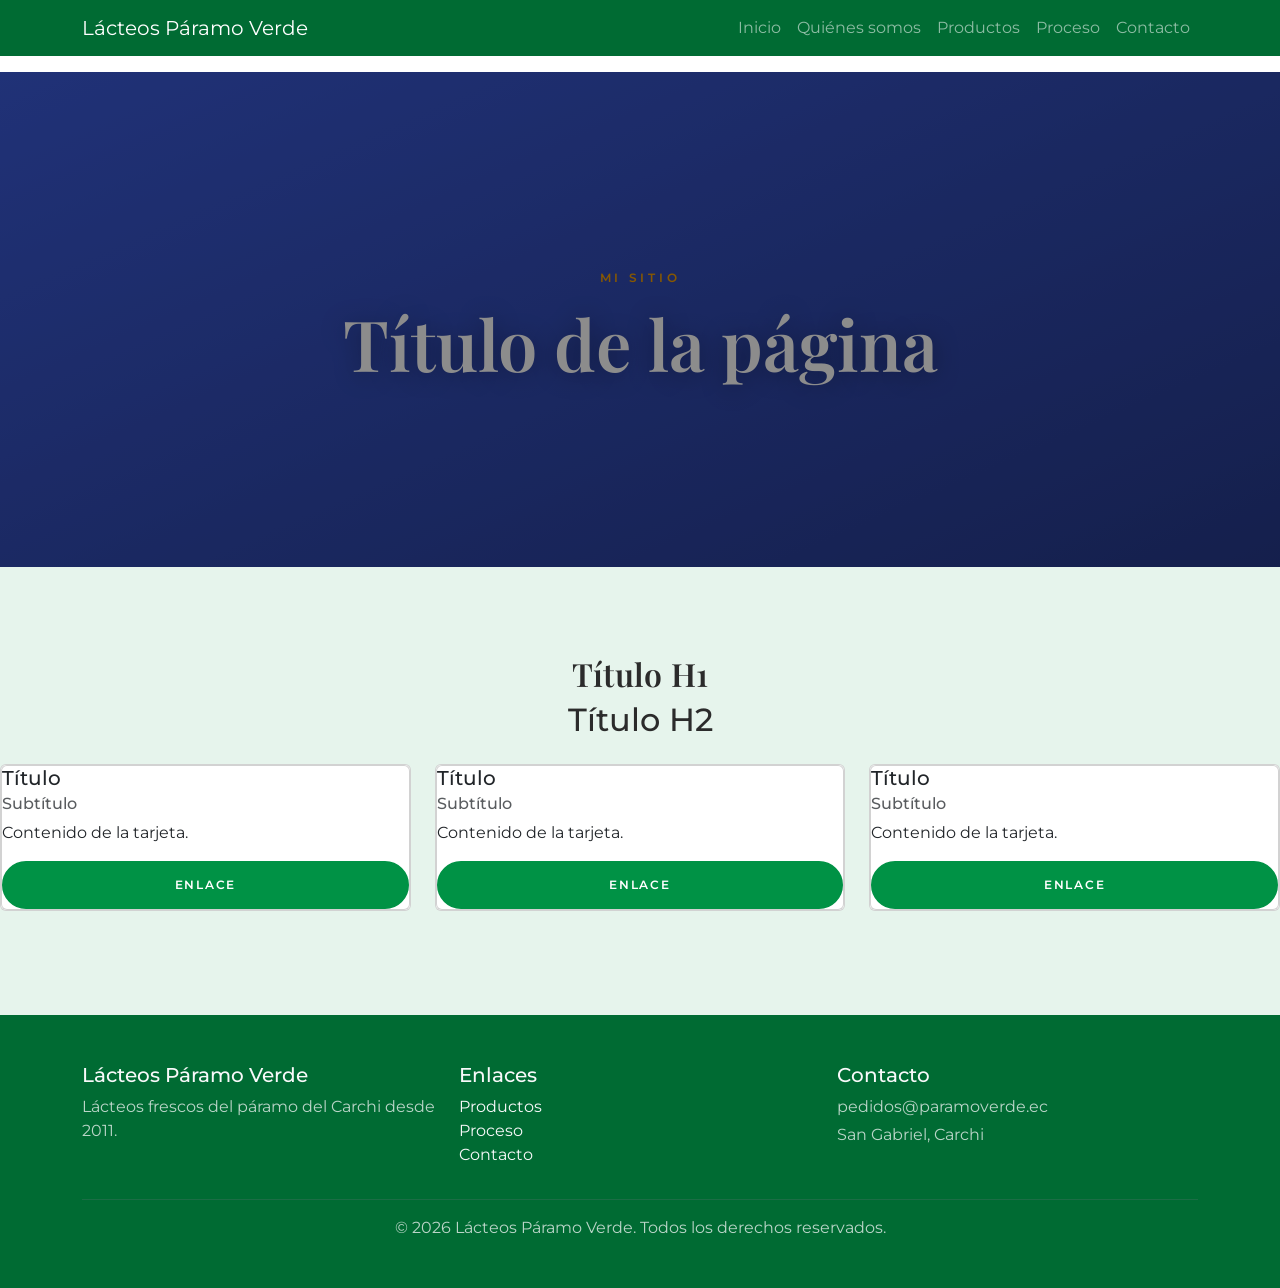
<file: productos.html>
<!DOCTYPE html>
<html lang="es">
<head>
<meta charset="utf-8">
<meta name="viewport" content="width=device-width, initial-scale=1">
<title>productos</title>
<link href="https://cdn.jsdelivr.net/npm/bootstrap@5.3.3/dist/css/bootstrap.min.css" rel="stylesheet">
<link href="https://cdn.jsdelivr.net/npm/bootstrap-icons@1.11.3/font/bootstrap-icons.min.css" rel="stylesheet">
<link href="https://fonts.googleapis.com/css2?family=Montserrat:wght@300;400;500;600;700&family=Playfair+Display:ital,wght@0,400;0,600;0,700;1,400&display=swap" rel="stylesheet">
<link href="css/site.css" rel="stylesheet">
<link href="css/productos.css" rel="stylesheet">
<script>if('IntersectionObserver' in window&&!(window.matchMedia&&matchMedia('(prefers-reduced-motion: reduce)').matches))document.documentElement.classList.add('js-reveal');</script>
</head>
<body id="imgeik"><a class="visually-hidden-focusable position-absolute top-0 start-0 m-2 p-2 bg-white text-dark rounded" style="z-index:2000" href="#contenido">Saltar al contenido</a><header class="sitio-cabecera"><nav data-bs-theme="dark" id="ihi05c-2" class="navbar navbar-expand-md"><div class="container"><a href="#inicio" class="navbar-brand">Lácteos Páramo Verde</a><button type="button" data-bs-toggle="collapse" data-bs-target="#uswnblk-2" aria-controls="uswnblk-2" aria-expanded="false" aria-label="Menú" class="navbar-toggler"><span class="navbar-toggler-icon"></span></button><div id="uswnblk-2" class="collapse navbar-collapse"><ul class="navbar-nav ms-auto mb-2 mb-lg-0"><li class="nav-item"><a href="#inicio" class="nav-link">Inicio</a></li><li class="nav-item"><a href="#nosotros" class="nav-link">Quiénes somos</a></li><li class="nav-item"><a href="productos.html" id="ic5zs4" class="nav-link">Productos</a></li><li class="nav-item"><a href="#proceso" class="nav-link">Proceso</a></li><li class="nav-item"><a href="#contacto" class="nav-link">Contacto</a></li></ul></div></div></nav></header><main id="contenido"><section id="irc49h" class="mt-3"><div class="container"></div><section id="ilt4va" class="hero hero-interno"><div id="ie5ngg" class="overlay"></div><div id="is7m6l" class="mt-3"><span class="eyebrow">Mi Sitio</span><h1 class="mt-3">Título de la página</h1></div></section></section><section id="ie2gq6" class="seccion fondo-claro"><h2 id="i2hl2x" class="text-center font-titulo">Título H1</h2><div class="container"></div><h2 id="i1cn0l" class="text-center">Título H2</h2><div class="row"></div><div class="row"><div id="iqruj7" class="col-md-4 py-3"><div class="card"><div id="iu7y7h" class="card"><h3 class="card-title h5">Título</h3><h4 class="card-subtitle mb-2 text-body-secondary h6">Subtítulo</h4><p class="card-text">Contenido de la tarjeta.</p><a href="#" id="i58kxw" class="btn btn-sitio">Enlace</a></div></div></div><div class="col-md-4 py-3"><div class="card"><div id="itxlrz" class="card"><h5 class="card-title">Título</h5><h6 class="card-subtitle mb-2 text-body-secondary">Subtítulo</h6><p class="card-text">Contenido de la tarjeta.</p><a href="#" id="idl2xm" class="btn btn-sitio">Enlace</a></div></div></div><div class="col-md-4 py-3"><div class="card"><div id="ir8b1l" class="card"><h5 class="card-title">Título</h5><h6 class="card-subtitle mb-2 text-body-secondary">Subtítulo</h6><p class="card-text">Contenido de la tarjeta.</p><a href="#" id="i4l2ul" class="btn btn-sitio">Enlace</a></div></div></div></div></section></main><footer id="ioepav7-2" class="py-5"><div class="container"><div id="i5ac7x7-2" class="row g-3 text-center text-md-start"><div class="col-md-4 col-12"><h2 class="h5">Lácteos Páramo Verde</h2><p class="opacity-75">Lácteos frescos del páramo del Carchi desde 2011.</p></div><div class="col-md-4 col-12"><h2 class="h5">Enlaces</h2><ul class="list-unstyled"><li><a href="#productos" class="link-light text-decoration-none">Productos</a></li><li><a href="#proceso" class="link-light text-decoration-none">Proceso</a></li><li><a href="#contacto" class="link-light text-decoration-none">Contacto</a></li></ul></div><div class="col-md-4 col-12"><h2 class="h5">Contacto</h2><p class="mb-1 opacity-75">pedidos@paramoverde.ec</p><p class="opacity-75">San Gabriel, Carchi</p></div></div><hr class="border-secondary"/><p class="text-center mb-0 opacity-75">© 2026 Lácteos Páramo Verde. Todos los derechos reservados.</p></div></footer><script src="https://cdn.jsdelivr.net/npm/bootstrap@5.3.3/dist/js/bootstrap.bundle.min.js"></script><script src="js/site.js"></script></body>
</html>
</file>
<file: css/site.css>
:root{
  --sitio-primario:#3b5bdb;
  --sitio-osc:#1b2559;
  --sitio-claro:#f4f6fb;
  --sitio-acento:#f59f00;
  --sitio-fondo:#ffffff;
  --sitio-radio:1rem;
  --fuente-texto:'Montserrat',system-ui,-apple-system,'Segoe UI',sans-serif;
  --fuente-titulos:'Playfair Display',Georgia,serif;
}
html{scroll-behavior:smooth}
/* Al saltar a un ancla, deja aire para que el menú fijo no tape el titular */
[id]{scroll-margin-top:92px}
@media (max-width:991.98px){[id]{scroll-margin-top:76px}}
body{font-family:var(--fuente-texto);color:#2b2b2b;background:var(--sitio-fondo);-webkit-font-smoothing:antialiased}
.font-titulo{font-family:var(--fuente-titulos);font-weight:600;letter-spacing:.01em}
.font-texto{font-family:var(--fuente-texto)}
.eyebrow{display:inline-block;letter-spacing:.32em;text-transform:uppercase;font-size:.72rem;font-weight:600;color:var(--sitio-acento)}
.seccion{padding:5.5rem 0}
.fondo-claro{background-color:var(--sitio-claro)}
.fondo-osc{background-color:var(--sitio-osc);color:#fff}
.texto-acento{color:var(--sitio-acento)}
.texto-primario{color:var(--sitio-primario)}

/* Botones */
.btn-sitio,.btn-sitio-claro,.btn-sitio-borde{display:inline-block;border-radius:50rem;padding:.8rem 1.9rem;font-size:.78rem;font-weight:600;letter-spacing:.14em;text-transform:uppercase;text-decoration:none;border:2px solid transparent;transition:all .3s ease;cursor:pointer}
.btn-sitio{background:var(--sitio-primario);border-color:var(--sitio-primario);color:#fff}
.btn-sitio:hover{background:var(--sitio-osc);border-color:var(--sitio-osc);color:#fff}
.btn-sitio-claro{background:#fff;border-color:#fff;color:var(--sitio-osc)}
.btn-sitio-claro:hover{background:transparent;color:#fff}
.btn-sitio-borde{background:transparent;border-color:#fff;color:#fff}
.btn-sitio-borde:hover{background:#fff;color:var(--sitio-osc)}

/* Menú transparente que se vuelve sólido al bajar */
.nav-transparente{padding:1rem 0;transition:background-color .35s,box-shadow .35s,padding .35s;background:linear-gradient(rgba(0,0,0,.6),rgba(0,0,0,0))}
.nav-transparente.nav-solido{background:var(--sitio-osc);box-shadow:0 4px 18px rgba(0,0,0,.25);padding:.55rem 0}
.nav-transparente .navbar-brand{font-family:var(--fuente-titulos);font-size:1.5rem;font-weight:700;letter-spacing:.04em;color:#fff}
.nav-transparente .nav-link{color:rgba(255,255,255,.88);font-size:.7rem;font-weight:600;letter-spacing:.1em;text-transform:uppercase;padding:.5rem .65rem;white-space:nowrap;border-bottom:2px solid transparent}
.nav-transparente .nav-link:hover,.nav-transparente .nav-link.active{color:#fff}
.nav-transparente .nav-link.active{border-bottom-color:var(--sitio-acento)}
@media (max-width:1199.98px){
  .nav-transparente .navbar-collapse{background:var(--sitio-osc);margin-top:.75rem;padding:1rem;border-radius:.75rem}
  .nav-transparente .nav-link.active{border-bottom-color:transparent;color:var(--sitio-acento)}
}
.barra-superior{background:var(--sitio-osc);color:rgba(255,255,255,.85);font-size:.78rem;padding:.5rem 0}
.barra-superior a{color:inherit;text-decoration:none;margin-left:1rem}

/* Hero y capas de color */
.hero{position:relative;min-height:100vh;display:flex;align-items:center;justify-content:center;text-align:center;color:#fff;overflow:hidden;background-size:cover;background-position:center;background-color:var(--sitio-osc)}
.hero-interno{min-height:55vh}
.hero-video{position:absolute;top:0;left:0;width:100%;height:100%;object-fit:cover;z-index:0}
iframe.hero-video{top:50%;left:50%;width:100vw;height:56.25vw;min-width:177.78vh;min-height:100%;transform:translate(-50%,-50%) scale(1.2);border:0;pointer-events:none}
iframe.hero-video[src*="youtube"]{opacity:0;transition:opacity .8s ease}
iframe.hero-video[src*="youtube"].yt-ve{opacity:1}
.overlay{position:absolute;top:0;right:0;bottom:0;left:0;background:rgba(0,0,0,.45);z-index:1}
.hero-contenido{position:relative;z-index:2;max-width:880px;padding:7rem 1.5rem 5rem}
.hero h1{font-family:var(--fuente-titulos);font-weight:600;font-size:clamp(2.4rem,5.5vw,4.6rem);line-height:1.1;text-shadow:0 2px 24px rgba(0,0,0,.35)}
.hero .lead{font-size:clamp(1rem,1.6vw,1.25rem);font-weight:300}
.scroll-hint{display:inline-flex;flex-direction:column;align-items:center;gap:.4rem;color:#fff;text-decoration:none;font-size:.72rem;letter-spacing:.25em;text-transform:uppercase;opacity:.85}
.scroll-hint i{animation:rebote 1.8s infinite}
@keyframes rebote{0%,100%{transform:translateY(0)}50%{transform:translateY(7px)}}

/* Tarjetas con imagen */
.tarjeta-img{position:relative;overflow:hidden;border-radius:var(--sitio-radio);aspect-ratio:3/4;color:#fff;background:var(--sitio-osc)}
.tarjeta-img.horizontal{aspect-ratio:4/3}
.tarjeta-img img{position:absolute;top:0;left:0;width:100%;height:100%;object-fit:cover;transition:transform .9s ease}
.tarjeta-img:hover img{transform:scale(1.07)}
.tarjeta-img .tarjeta-cuerpo{position:absolute;left:0;right:0;bottom:0;padding:1.6rem 1.4rem;background:linear-gradient(rgba(0,0,0,0),rgba(0,0,0,.78))}
.tarjeta-img h3,.tarjeta-img h4{font-family:var(--fuente-titulos);margin-bottom:.35rem}
.tarjeta-img .stretched-link{color:#fff;font-size:.72rem;letter-spacing:.2em;text-transform:uppercase;text-decoration:none;border-bottom:1px solid rgba(255,255,255,.6)}

/* Secciones */
.img-redondeada{border-radius:calc(var(--sitio-radio) * 1.25);width:100%;aspect-ratio:4/3;object-fit:cover;box-shadow:0 20px 50px rgba(0,0,0,.18)}
.parallax{position:relative;background-size:cover;background-position:center;background-repeat:no-repeat;color:#fff;background-color:var(--sitio-osc)}
@media (min-width:992px){.parallax{background-attachment:fixed}}
.dato{font-family:var(--fuente-titulos);font-size:clamp(2.4rem,4vw,3.6rem);line-height:1;color:var(--sitio-acento)}
.cita-texto{font-family:var(--fuente-titulos);font-style:italic;font-size:clamp(1.25rem,2.4vw,1.9rem);line-height:1.5;max-width:820px;margin:0 auto}
.cita-autor{letter-spacing:.3em;text-transform:uppercase;font-size:.8rem;font-weight:700;color:var(--sitio-acento)}
.carousel-citas .carousel-control-prev-icon,.carousel-citas .carousel-control-next-icon{filter:invert(1)}
.testimonio{margin:0;background:#fff;border-radius:var(--sitio-radio);padding:2rem;height:100%;box-shadow:0 8px 30px rgba(0,0,0,.06)}
.testimonio .estrellas{color:var(--sitio-acento);letter-spacing:.15em}
.avatar{width:52px;height:52px;border-radius:50%;object-fit:cover}
.producto{border-radius:var(--sitio-radio);overflow:hidden;box-shadow:0 10px 35px rgba(0,0,0,.09);height:100%;background:#fff}
.producto .foto{overflow:hidden}
.producto img{aspect-ratio:4/3;object-fit:cover;width:100%;display:block;transition:transform .8s}
.producto:hover img{transform:scale(1.05)}
.servicios i{color:var(--sitio-primario);margin-right:.3rem}
.servicios span{margin-right:.9rem;white-space:nowrap}
.newsletter .form-control{border-radius:50rem;padding:.8rem 1.4rem;border:0}
.barra-rapida{background:#fff;box-shadow:0 10px 40px rgba(0,0,0,.12);padding:1.5rem 0;position:relative;z-index:5}

/* Pie de página */
.pie{position:relative;color:rgba(255,255,255,.82);background-size:cover;background-position:center;background-color:var(--sitio-osc)}
.pie .overlay{background:rgba(13,18,48,.88)}
.pie a{color:rgba(255,255,255,.82);text-decoration:none}
.pie a:hover{color:#fff}
.pie h5,.pie .pie-titulo{font-family:var(--fuente-titulos);color:#fff;margin-bottom:1rem}
.pie ul{list-style:none;padding:0;margin:0}
.pie address{font-style:normal}
.pie li{margin-bottom:.5rem}
.pie .redes a{display:inline-flex;width:40px;height:40px;border:1px solid rgba(255,255,255,.35);border-radius:50%;align-items:center;justify-content:center;margin-left:.4rem;transition:all .3s}
.pie .redes a:hover{background:var(--sitio-acento);border-color:var(--sitio-acento)}

/* Galería y botón flotante */
.galeria-item{margin:0;overflow:hidden;border-radius:.75rem;aspect-ratio:1/1}
.galeria-item img{width:100%;height:100%;object-fit:cover;cursor:zoom-in;transition:transform .6s ease}
.galeria-item:hover img{transform:scale(1.08)}
.lb{position:fixed;top:0;left:0;right:0;bottom:0;background:rgba(0,0,0,.92);z-index:99999;display:flex;align-items:center;justify-content:center;cursor:zoom-out;padding:2rem}
.lb img{max-width:100%;max-height:100%;border-radius:.5rem}
/* En pantallas angostas el espacio grande entre columnas (g-5) se salía de la pantalla */
@media (max-width:767.98px){.row.g-5,.row.gx-5{--bs-gutter-x:1.5rem}}
.whatsapp-flotante{position:fixed;right:22px;bottom:22px;width:58px;height:58px;border-radius:50%;background:#25d366;color:#fff;font-size:30px;display:flex;align-items:center;justify-content:center;box-shadow:0 6px 20px rgba(0,0,0,.3);z-index:1030;text-decoration:none;transition:transform .3s}
.whatsapp-flotante:hover{transform:scale(1.1);color:#fff}

/* Pista deslizable con scroll-snap (tarjetas que se detienen alineadas) */
.pista-wrap{position:relative}
.pista{display:flex;gap:1.25rem;overflow-x:auto;scroll-snap-type:x mandatory;scroll-behavior:smooth;padding:.25rem .25rem 1.5rem;scrollbar-width:thin}
.pista>*{flex:0 0 clamp(220px,74vw,300px);scroll-snap-align:start}
.pista-bots{display:flex;gap:.5rem;flex:none}
.pista-bots button{width:40px;height:40px;border-radius:50%;border:1px solid rgba(0,0,0,.16);background:#fff;color:#2b2b2b;cursor:pointer;font-size:1.1rem;line-height:1;transition:all .25s}
.pista-bots button:hover{border-color:var(--sitio-primario);color:var(--sitio-primario)}
.fondo-osc .pista-bots button{background:transparent;border-color:rgba(255,255,255,.4);color:#fff}

/* Cinta de logos de prensa (bucle continuo) */
.cinta-marco{overflow:hidden;padding:1.75rem 0;border-top:1px solid rgba(0,0,0,.08);border-bottom:1px solid rgba(0,0,0,.08)}
.fondo-osc .cinta-marco{border-color:rgba(255,255,255,.14)}
.cinta{display:flex;gap:3.5rem;width:max-content;animation:cinta-desliza 32s linear infinite}
.cinta span{font-family:var(--fuente-titulos);font-size:1.05rem;font-weight:600;letter-spacing:.2em;text-transform:uppercase;white-space:nowrap;opacity:.55}
@keyframes cinta-desliza{to{transform:translateX(-50%)}}
@media (prefers-reduced-motion:reduce){.cinta{animation:none}.cinta-marco{overflow-x:auto}}

/* Animaciones al aparecer (solo si el navegador las admite; se activan con data-reveal) */
.js-reveal [data-reveal]:not([data-reveal=""]){opacity:0;transition:opacity .9s ease,transform .9s ease;will-change:opacity,transform}
.js-reveal [data-reveal="fade-up"]{transform:translateY(32px)}
.js-reveal [data-reveal="fade-left"]{transform:translateX(-40px)}
.js-reveal [data-reveal="fade-right"]{transform:translateX(40px)}
.js-reveal [data-reveal="zoom"]{transform:scale(.94)}
.js-reveal [data-reveal].visible{opacity:1;transform:none}


/* Identidad visual elegida en el panel «Sitio» del editor.
   Cambia estos valores y cambia el sitio entero. */
:root{--sitio-primario:#009245;--sitio-osc:#006b33;--sitio-claro:#e6f4ec;--sitio-acento:#f59f00;--sitio-fondo:#ffffff;--sitio-radio:16px;--fuente-titulos:'Playfair Display', serif;--fuente-texto:'Montserrat', sans-serif}
</file>
<file: css/productos.css>
* { box-sizing: border-box; } body {margin: 0;}.hero{background-color:#E6F4EC;}#ihi05c-2{background-color:#006B33;}#ioepav7-2{background-color:#006B33;color:#f8f9fa;}#ilt4va{background-image:url(../assets/imagen-11.svg);}@media (max-width: 575px){#ihi05c-2{background-color:#006B33;}#ioepav7-2{background-color:#006B33;color:#f8f9fa;}}
</file>
